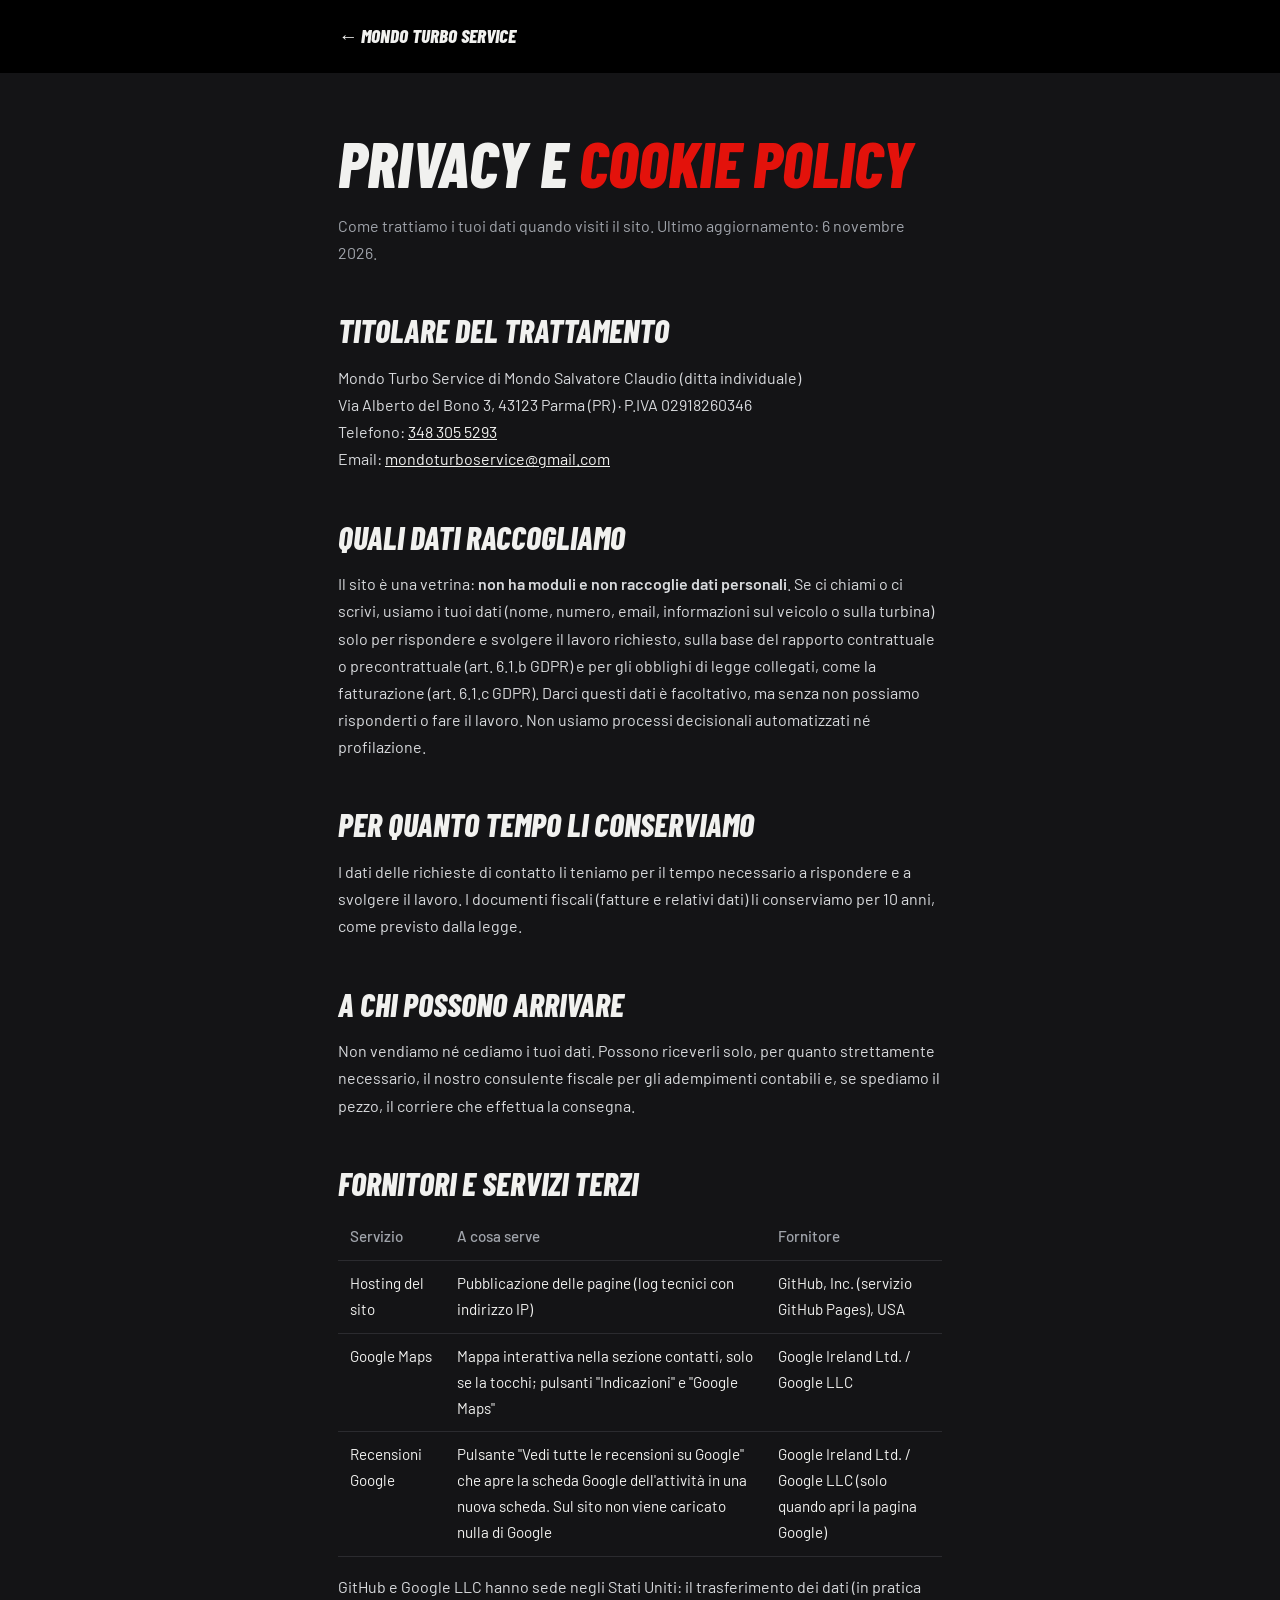
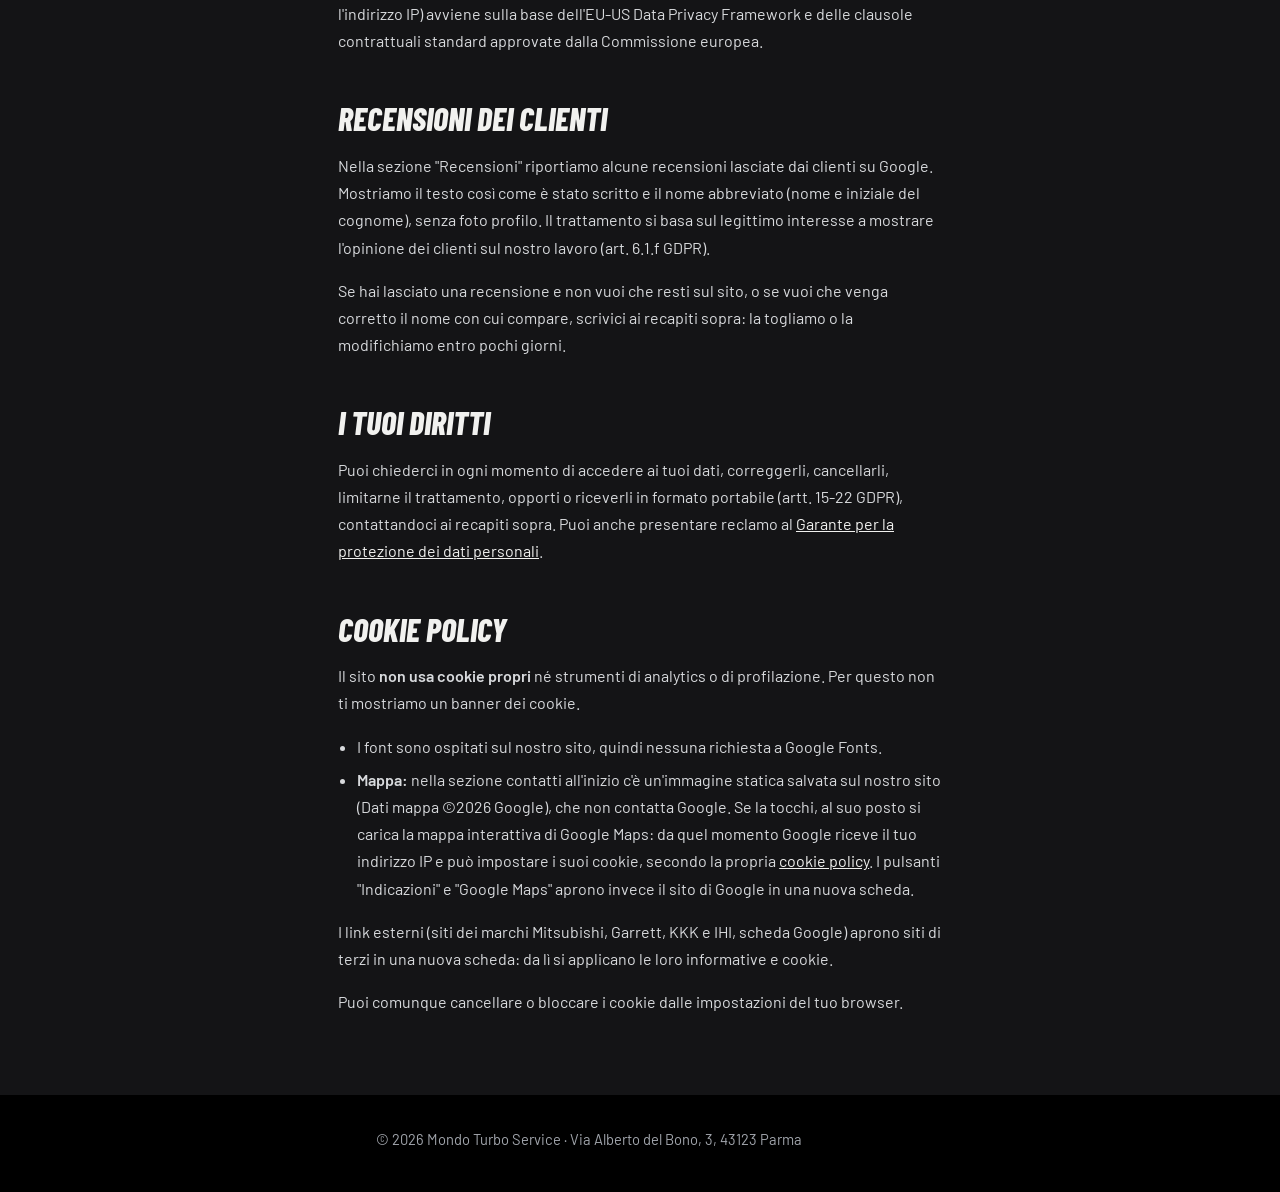
<file: privacy.html>
<!DOCTYPE html>
<html lang="it">
<head>
<meta charset="UTF-8">
<meta name="viewport" content="width=device-width, initial-scale=1">
<title>Privacy e cookie policy — Mondo Turbo Service</title>
<meta name="description" content="Informativa privacy e cookie policy di Mondo Turbo Service, Parma.">
<meta name="robots" content="noindex">
<link rel="stylesheet" href="fonts/fonts.css">
<style>
:root{--black:#000;--graphite:#141416;--red:#e3120b;--chrome:#cfd3d8;--bone:#f1f1ef;--muted:#a0a4ab;--line:#2b2b2f;
  --display:"Barlow Condensed","Arial Narrow",Impact,sans-serif;--body:"Barlow","Helvetica Neue",Arial,sans-serif;color-scheme:dark}
*{box-sizing:border-box}
body{margin:0;background:var(--graphite);color:var(--bone);font-family:var(--body);line-height:1.7}
.wrap{max-width:76ch;margin:0 auto;padding:0 clamp(16px,5vw,40px)}
header{background:#000;padding:20px 0}
header a{font-family:var(--display);font-style:italic;font-weight:800;text-transform:uppercase;color:var(--bone);text-decoration:none;font-size:1.2rem}
h1,h2{font-family:var(--display);font-style:italic;font-weight:800;text-transform:uppercase;line-height:1.05}
h1{font-size:clamp(2.4rem,8vw,4rem);margin:56px 0 14px}
h1 span{color:var(--red)}
h2{font-size:clamp(1.5rem,4vw,2rem);margin:48px 0 10px}
p,li{color:#d8dadd}
.lede{color:var(--muted)}
ul{padding-left:1.2em}
li{margin:6px 0}
a{color:var(--bone)}
table{width:100%;border-collapse:collapse;margin:14px 0;font-size:.95rem}
th,td{text-align:left;padding:10px 12px;border-bottom:1px solid var(--line);vertical-align:top}
th{color:var(--muted);font-weight:500}
@media (max-width:560px){table,tbody,tr,td{display:block}thead{display:none}td{border:0;padding:3px 0}tr{border-bottom:1px solid var(--line);padding:10px 0}}
footer{background:#000;margin-top:80px;padding:2rem 0 2.5rem;color:var(--muted);font-size:.92rem}
</style>
</head>
<body>
<header><div class="wrap"><a href="index.html">← Mondo Turbo Service</a></div></header>

<main class="wrap">
  <h1>Privacy e <span>cookie policy</span></h1>
  <p class="lede">Come trattiamo i tuoi dati quando visiti il sito. Ultimo aggiornamento: 6 novembre 2026.</p>

  <h2 id="titolare">Titolare del trattamento</h2>
  <p>Mondo Turbo Service di Mondo Salvatore Claudio (ditta individuale)<br>
    Via Alberto del Bono 3, 43123 Parma (PR) · P.IVA 02918260346<br>
    Telefono: <a href="tel:+393483055293">348 305 5293</a><br>
    Email: <a href="mailto:mondoturboservice@gmail.com">mondoturboservice@gmail.com</a></p>

  <h2 id="dati">Quali dati raccogliamo</h2>
  <p>Il sito è una vetrina: <strong>non ha moduli e non raccoglie dati personali</strong>. Se ci chiami o ci scrivi, usiamo i tuoi dati (nome, numero, email, informazioni sul veicolo o sulla turbina) solo per rispondere e svolgere il lavoro richiesto, sulla base del rapporto contrattuale o precontrattuale (art. 6.1.b GDPR) e per gli obblighi di legge collegati, come la fatturazione (art. 6.1.c GDPR). Darci questi dati è facoltativo, ma senza non possiamo risponderti o fare il lavoro. Non usiamo processi decisionali automatizzati né profilazione.</p>

  <h2 id="conservazione">Per quanto tempo li conserviamo</h2>
  <p>I dati delle richieste di contatto li teniamo per il tempo necessario a rispondere e a svolgere il lavoro. I documenti fiscali (fatture e relativi dati) li conserviamo per 10 anni, come previsto dalla legge.</p>

  <h2 id="destinatari">A chi possono arrivare</h2>
  <p>Non vendiamo né cediamo i tuoi dati. Possono riceverli solo, per quanto strettamente necessario, il nostro consulente fiscale per gli adempimenti contabili e, se spediamo il pezzo, il corriere che effettua la consegna.</p>

  <h2 id="terzi">Fornitori e servizi terzi</h2>
  <table>
    <thead><tr><th>Servizio</th><th>A cosa serve</th><th>Fornitore</th></tr></thead>
    <tbody>
      <tr><td>Hosting del sito</td><td>Pubblicazione delle pagine (log tecnici con indirizzo IP)</td><td>GitHub, Inc. (servizio GitHub Pages), USA</td></tr>
      <tr><td>Google Maps</td><td>Mappa interattiva nella sezione contatti, solo se la tocchi; pulsanti "Indicazioni" e "Google Maps"</td><td>Google Ireland Ltd. / Google LLC</td></tr>
      <tr><td>Recensioni Google</td><td>Pulsante "Vedi tutte le recensioni su Google" che apre la scheda Google dell'attività in una nuova scheda. Sul sito non viene caricato nulla di Google</td><td>Google Ireland Ltd. / Google LLC (solo quando apri la pagina Google)</td></tr>
    </tbody>
  </table>
  <p>GitHub e Google LLC hanno sede negli Stati Uniti: il trasferimento dei dati (in pratica l'indirizzo IP) avviene sulla base dell'EU-US Data Privacy Framework e delle clausole contrattuali standard approvate dalla Commissione europea.</p>

  <h2 id="recensioni">Recensioni dei clienti</h2>
  <p>Nella sezione "Recensioni" riportiamo alcune recensioni lasciate dai clienti su Google. Mostriamo il testo così come è stato scritto e il nome abbreviato (nome e iniziale del cognome), senza foto profilo. Il trattamento si basa sul legittimo interesse a mostrare l'opinione dei clienti sul nostro lavoro (art. 6.1.f GDPR).</p>
  <p>Se hai lasciato una recensione e non vuoi che resti sul sito, o se vuoi che venga corretto il nome con cui compare, scrivici ai recapiti sopra: la togliamo o la modifichiamo entro pochi giorni.</p>
  <h2 id="diritti">I tuoi diritti</h2>
  <p>Puoi chiederci in ogni momento di accedere ai tuoi dati, correggerli, cancellarli, limitarne il trattamento, opporti o riceverli in formato portabile (artt. 15-22 GDPR), contattandoci ai recapiti sopra. Puoi anche presentare reclamo al <a href="https://www.garanteprivacy.it" target="_blank" rel="noopener noreferrer">Garante per la protezione dei dati personali</a>.</p>

  <h2 id="cookie">Cookie policy</h2>
  <p>Il sito <strong>non usa cookie propri</strong> né strumenti di analytics o di profilazione. Per questo non ti mostriamo un banner dei cookie.</p>
  <ul>
    <li>I font sono ospitati sul nostro sito, quindi nessuna richiesta a Google Fonts.</li>
    <li><strong>Mappa:</strong> nella sezione contatti all'inizio c'è un'immagine statica salvata sul nostro sito (Dati mappa ©2026 Google), che non contatta Google. Se la tocchi, al suo posto si carica la mappa interattiva di Google Maps: da quel momento Google riceve il tuo indirizzo IP e può impostare i suoi cookie, secondo la propria <a href="https://policies.google.com/technologies/cookies?hl=it" target="_blank" rel="noopener noreferrer">cookie policy</a>. I pulsanti "Indicazioni" e "Google Maps" aprono invece il sito di Google in una nuova scheda.</li>
  </ul>
  <p>I link esterni (siti dei marchi Mitsubishi, Garrett, KKK e IHI, scheda Google) aprono siti di terzi in una nuova scheda: da lì si applicano le loro informative e cookie.</p>
  <p>Puoi comunque cancellare o bloccare i cookie dalle impostazioni del tuo browser.</p>
</main>

<footer><div class="wrap">© 2026 Mondo Turbo Service · Via Alberto del Bono, 3, 43123 Parma</div></footer>
</body>
</html>
</file>
<file: fonts/fonts.css>
/* latin-ext */
@font-face {
  font-family: 'Barlow';
  font-style: normal;
  font-weight: 400;
  font-display: swap;
  src: url(Barlow-400-latin-ext.woff2) format('woff2');
  unicode-range: U+0100-02BA, U+02BD-02C5, U+02C7-02CC, U+02CE-02D7, U+02DD-02FF, U+0304, U+0308, U+0329, U+1D00-1DBF, U+1E00-1E9F, U+1EF2-1EFF, U+2020, U+20A0-20AB, U+20AD-20C4, U+2113, U+2C60-2C7F, U+A720-A7FF;
}
/* latin */
@font-face {
  font-family: 'Barlow';
  font-style: normal;
  font-weight: 400;
  font-display: swap;
  src: url(Barlow-400-latin.woff2) format('woff2');
  unicode-range: U+0000-00FF, U+0131, U+0152-0153, U+02BB-02BC, U+02C6, U+02DA, U+02DC, U+0304, U+0308, U+0329, U+2000-206F, U+20AC, U+2122, U+2191, U+2193, U+2212, U+2215, U+FEFF, U+FFFD;
}
/* latin-ext */
@font-face {
  font-family: 'Barlow';
  font-style: normal;
  font-weight: 500;
  font-display: swap;
  src: url(Barlow-500-latin-ext.woff2) format('woff2');
  unicode-range: U+0100-02BA, U+02BD-02C5, U+02C7-02CC, U+02CE-02D7, U+02DD-02FF, U+0304, U+0308, U+0329, U+1D00-1DBF, U+1E00-1E9F, U+1EF2-1EFF, U+2020, U+20A0-20AB, U+20AD-20C4, U+2113, U+2C60-2C7F, U+A720-A7FF;
}
/* latin */
@font-face {
  font-family: 'Barlow';
  font-style: normal;
  font-weight: 500;
  font-display: swap;
  src: url(Barlow-500-latin.woff2) format('woff2');
  unicode-range: U+0000-00FF, U+0131, U+0152-0153, U+02BB-02BC, U+02C6, U+02DA, U+02DC, U+0304, U+0308, U+0329, U+2000-206F, U+20AC, U+2122, U+2191, U+2193, U+2212, U+2215, U+FEFF, U+FFFD;
}
/* latin-ext */
@font-face {
  font-family: 'Barlow';
  font-style: normal;
  font-weight: 600;
  font-display: swap;
  src: url(Barlow-600-latin-ext.woff2) format('woff2');
  unicode-range: U+0100-02BA, U+02BD-02C5, U+02C7-02CC, U+02CE-02D7, U+02DD-02FF, U+0304, U+0308, U+0329, U+1D00-1DBF, U+1E00-1E9F, U+1EF2-1EFF, U+2020, U+20A0-20AB, U+20AD-20C4, U+2113, U+2C60-2C7F, U+A720-A7FF;
}
/* latin */
@font-face {
  font-family: 'Barlow';
  font-style: normal;
  font-weight: 600;
  font-display: swap;
  src: url(Barlow-600-latin.woff2) format('woff2');
  unicode-range: U+0000-00FF, U+0131, U+0152-0153, U+02BB-02BC, U+02C6, U+02DA, U+02DC, U+0304, U+0308, U+0329, U+2000-206F, U+20AC, U+2122, U+2191, U+2193, U+2212, U+2215, U+FEFF, U+FFFD;
}
/* latin-ext */
@font-face {
  font-family: 'Barlow Condensed';
  font-style: italic;
  font-weight: 700;
  font-display: swap;
  src: url(BarlowCondensed-700i-latin-ext.woff2) format('woff2');
  unicode-range: U+0100-02BA, U+02BD-02C5, U+02C7-02CC, U+02CE-02D7, U+02DD-02FF, U+0304, U+0308, U+0329, U+1D00-1DBF, U+1E00-1E9F, U+1EF2-1EFF, U+2020, U+20A0-20AB, U+20AD-20C4, U+2113, U+2C60-2C7F, U+A720-A7FF;
}
/* latin */
@font-face {
  font-family: 'Barlow Condensed';
  font-style: italic;
  font-weight: 700;
  font-display: swap;
  src: url(BarlowCondensed-700i-latin.woff2) format('woff2');
  unicode-range: U+0000-00FF, U+0131, U+0152-0153, U+02BB-02BC, U+02C6, U+02DA, U+02DC, U+0304, U+0308, U+0329, U+2000-206F, U+20AC, U+2122, U+2191, U+2193, U+2212, U+2215, U+FEFF, U+FFFD;
}
/* latin-ext */
@font-face {
  font-family: 'Barlow Condensed';
  font-style: italic;
  font-weight: 800;
  font-display: swap;
  src: url(BarlowCondensed-800i-latin-ext.woff2) format('woff2');
  unicode-range: U+0100-02BA, U+02BD-02C5, U+02C7-02CC, U+02CE-02D7, U+02DD-02FF, U+0304, U+0308, U+0329, U+1D00-1DBF, U+1E00-1E9F, U+1EF2-1EFF, U+2020, U+20A0-20AB, U+20AD-20C4, U+2113, U+2C60-2C7F, U+A720-A7FF;
}
/* latin */
@font-face {
  font-family: 'Barlow Condensed';
  font-style: italic;
  font-weight: 800;
  font-display: swap;
  src: url(BarlowCondensed-800i-latin.woff2) format('woff2');
  unicode-range: U+0000-00FF, U+0131, U+0152-0153, U+02BB-02BC, U+02C6, U+02DA, U+02DC, U+0304, U+0308, U+0329, U+2000-206F, U+20AC, U+2122, U+2191, U+2193, U+2212, U+2215, U+FEFF, U+FFFD;
}
/* latin-ext */
@font-face {
  font-family: 'Barlow Condensed';
  font-style: normal;
  font-weight: 600;
  font-display: swap;
  src: url(BarlowCondensed-600-latin-ext.woff2) format('woff2');
  unicode-range: U+0100-02BA, U+02BD-02C5, U+02C7-02CC, U+02CE-02D7, U+02DD-02FF, U+0304, U+0308, U+0329, U+1D00-1DBF, U+1E00-1E9F, U+1EF2-1EFF, U+2020, U+20A0-20AB, U+20AD-20C4, U+2113, U+2C60-2C7F, U+A720-A7FF;
}
/* latin */
@font-face {
  font-family: 'Barlow Condensed';
  font-style: normal;
  font-weight: 600;
  font-display: swap;
  src: url(BarlowCondensed-600-latin.woff2) format('woff2');
  unicode-range: U+0000-00FF, U+0131, U+0152-0153, U+02BB-02BC, U+02C6, U+02DA, U+02DC, U+0304, U+0308, U+0329, U+2000-206F, U+20AC, U+2122, U+2191, U+2193, U+2212, U+2215, U+FEFF, U+FFFD;
}
/* latin-ext */
@font-face {
  font-family: 'Barlow Condensed';
  font-style: normal;
  font-weight: 700;
  font-display: swap;
  src: url(BarlowCondensed-700-latin-ext.woff2) format('woff2');
  unicode-range: U+0100-02BA, U+02BD-02C5, U+02C7-02CC, U+02CE-02D7, U+02DD-02FF, U+0304, U+0308, U+0329, U+1D00-1DBF, U+1E00-1E9F, U+1EF2-1EFF, U+2020, U+20A0-20AB, U+20AD-20C4, U+2113, U+2C60-2C7F, U+A720-A7FF;
}
/* latin */
@font-face {
  font-family: 'Barlow Condensed';
  font-style: normal;
  font-weight: 700;
  font-display: swap;
  src: url(BarlowCondensed-700-latin.woff2) format('woff2');
  unicode-range: U+0000-00FF, U+0131, U+0152-0153, U+02BB-02BC, U+02C6, U+02DA, U+02DC, U+0304, U+0308, U+0329, U+2000-206F, U+20AC, U+2122, U+2191, U+2193, U+2212, U+2215, U+FEFF, U+FFFD;
}
</file>
